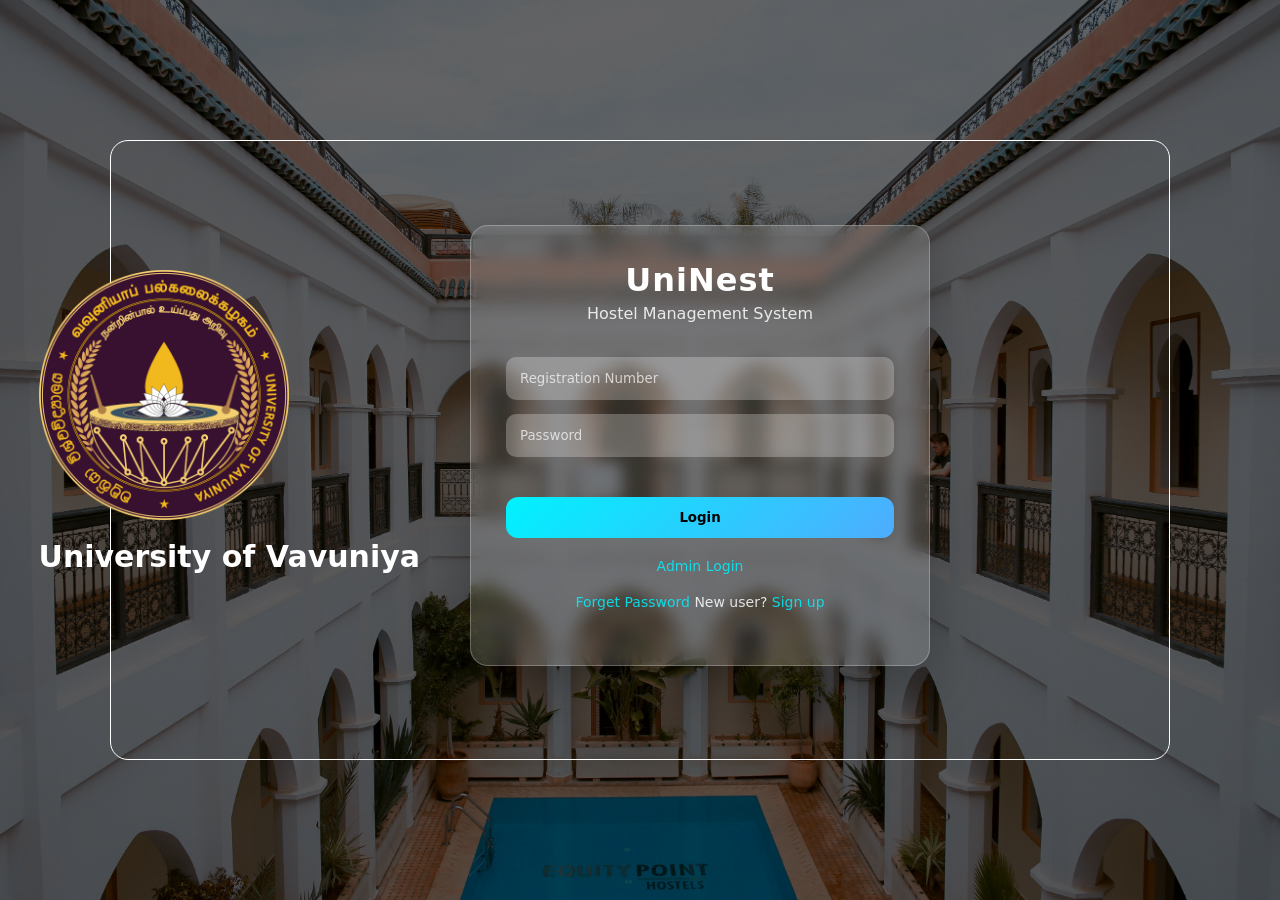
<file: index.html>
<!DOCTYPE html>
<html lang="en">
<head>
<meta charset="UTF-8">
<title>UniNest Login</title>
<link rel="stylesheet" href="style.css">
</head>
<body class="glass-bg">
<div class="logo2">
    <img src="images/lo.png" class="logo2-size">
    <h2>University of Vavuniya</h2>
</div>
<div class="border1">
<div class="auth-box">
    <h1>UniNest</h1>
    <p>Hostel Management System</p>

    <form id="loginForm">
        <input type="text" id="regno" placeholder="Registration Number">
        <input type="password" id="password" placeholder="Password">
        <p class="error" id="loginError"></p>
        <button type="submit">Login</button>
        <p class="switch" style="margin-top: 20px;">
    <a href="admin_login.html">Admin Login</a>
</p>
    </form>

    <p class="switch">
    <a href="forget.html">Forget Password    </a>   New user? <a href="register.html">Sign up</a>
    </p>
    </div>
</div>

<script src="script.js"></script>
</body>
</html>
</file>
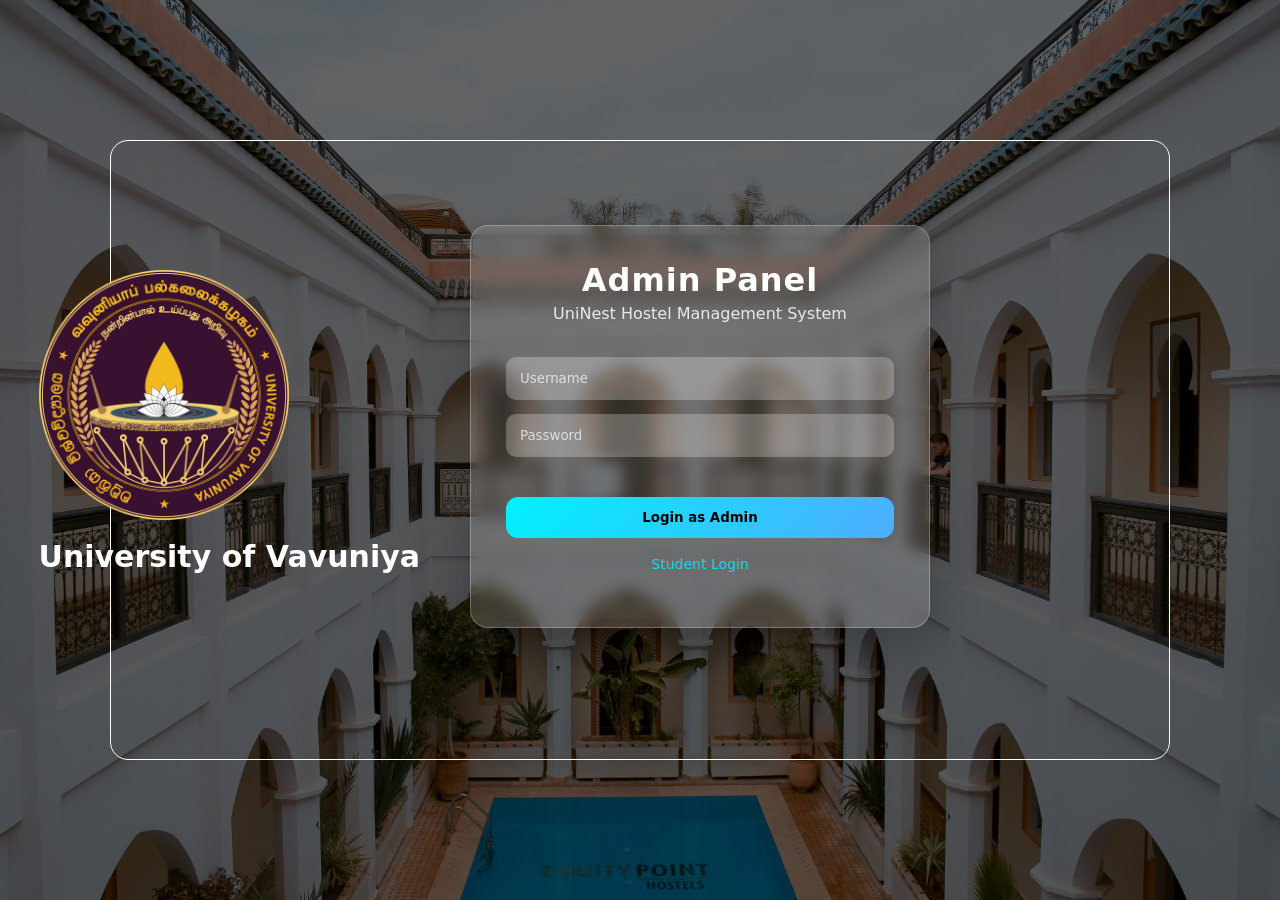
<file: admin_login.html>
<!DOCTYPE html>
<html lang="en">
<head>
<meta charset="UTF-8">
<title>Admin Login - UniNest</title>
<link rel="stylesheet" href="style.css">
</head>
<body class="glass-bg">
<div class="logo2">
    <img src="images/lo.png" class="logo2-size">
    <h2>University of Vavuniya</h2>
</div>
<div class="border1">
<div class="auth-box">
    <h1>Admin Panel</h1>
    <p>UniNest Hostel Management System</p>

    <form id="adminLoginForm">
        <input type="text" id="username" placeholder="Username" required>
        <input type="password" id="password" placeholder="Password" required>
        <p class="error" id="loginError"></p>
        <button type="submit">Login as Admin</button>
    </form>

    <p class="switch">
        <a href="index.html">Student Login</a>
    </p>
</div>
</div>
<script>
document.addEventListener('DOMContentLoaded', function() {
    const adminLoginForm = document.getElementById("adminLoginForm");
    if (adminLoginForm) {
        adminLoginForm.addEventListener("submit", async e => {
            e.preventDefault();
            const username = document.getElementById("username").value;
            const password = document.getElementById("password").value;
            const err = document.getElementById("loginError");

            if (!username || !password) {
                err.textContent = "All fields are required";
                return;
            }

            try {
                const response = await fetch('auth/admin_login.php', {
                    method: 'POST',
                    headers: {
                        'Content-Type': 'application/json',
                    },
                    body: JSON.stringify({
                        username: username,
                        password: password
                    })
                });

                const data = await response.json();
                
                if (data.success) {
                    window.location.href = data.redirect;
                } else {
                    err.textContent = data.message;
                }
            } catch (error) {
                err.textContent = "Network error. Please try again.";
            }
        });
    }
});
</script>
<script src="script.js"></script>
</body>
</html>
</file>
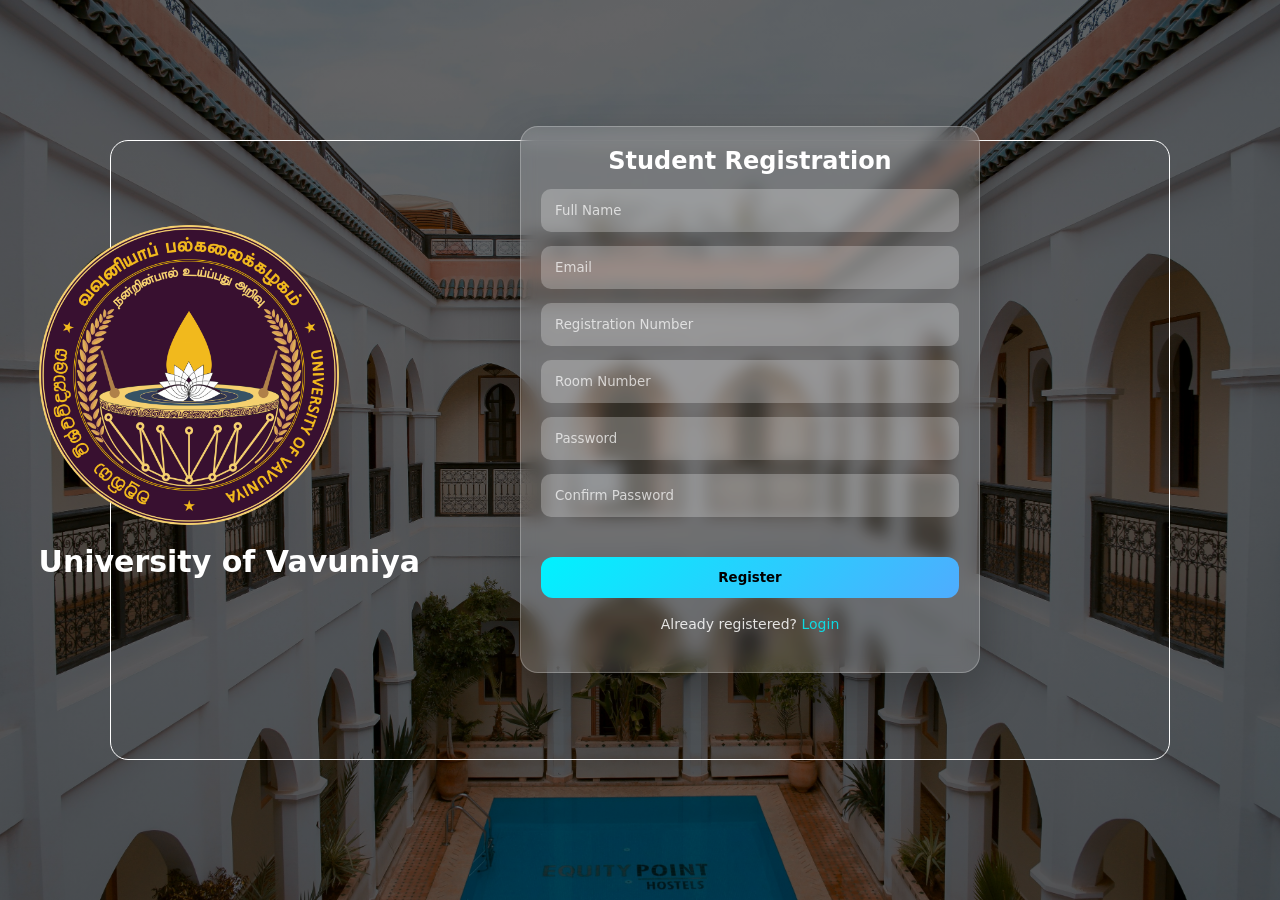
<file: register.html>
<!DOCTYPE html>
<html lang="en">
<head>
<meta charset="UTF-8">
<title>Register - UniNest</title>
<link rel="stylesheet" href="style.css">
</head>
<body class="glass-bg">
    <div class="border1">
<div class="logo3">
    <img src="images\lo.png" class="logo3-size">
    <h2>University of Vavuniya</h2>
</div>
<div class="auth-box2">
    <h2>Student Registration</h2>

    <form id="registerForm">
        <input type="text" id="name" placeholder="Full Name">
        <input type="email" id="email" placeholder="Email">
        <input type="text" id="regno" placeholder="Registration Number">
        <input type="text" id="room" placeholder="Room Number">
        <input type="password" id="pass" placeholder="Password">
        <input type="password" id="cpass" placeholder="Confirm Password">
        <p class="error" id="regError"></p>
        <button type="submit">Register</button>
    </form>

    <p class="switch">
        Already registered? <a href="index.html">Login</a>
    </p>
</div>
</div>

<script src="script.js"></script>
</body>
</html>
</file>
<file: style.css>
* {
    box-sizing: border-box;
    margin: 0;
    padding: 0;
    font-family: 'Segoe UI', system-ui, sans-serif;
}


:root {
    --glass-bg: rgba(255, 255, 255, 0.15);
    --glass-border: rgba(255, 255, 255, 0.25);
    --accent: #00f2fe;
    --accent-dark: #4facfe;
    --danger: #ff6b6b;
    --text-light: #ffffff;
}


html, body {
    height: 100%;
    margin: 0;
}

.glass-bg {
    min-height: 100vh;
    background:
        linear-gradient(rgba(0,0,0,0.6), rgba(0,0,0,0.6)),
        url("images/hostel-bg.jpg");
    background-size: cover;
    background-position: center;
    background-repeat: no-repeat;

    display: flex;
    align-items: center;
    justify-content: center;
}

.glass-bg1 {
    min-height: 100vh;
    background:
        linear-gradient(rgba(0,0,0,0.6), rgba(0,0,0,0.6)),
        url("images/H-bg.jpg");
    background-size: cover;
    background-position: center;
    background-repeat: no-repeat;

    display: flex;
    align-items: center;
    justify-content: center;
}

.logo2{
     position: absolute;
    top: 30%;
    right: 860px;
}
.logo2 h2{
    padding-top: 15px;
    padding-right: -15px;
     color: white;
     font-size: 30px;
     
     
}
.logo2-size{
    width: 250px;
   
}

.border{
     width: 1060px;
     height: 350px;
    border-radius: 18px;
    border: 1px solid;
    border-color: white;
}
.border1{
     width: 1060px;
     height: 620px;
    border-radius: 18px;
    border: 1px solid;
    border-color: white;
}


.auth-box {
    position: absolute;
    top: 25%;
    right: 350px;
    width: 460px;
    padding: 35px;
    background: var(--glass-bg);
    backdrop-filter: blur(8px);
    border-radius: 18px;
    border: 1px solid var(--glass-border);
    color: var(--text-light);
    text-align: center;
    box-shadow: 0 20px 50px rgba(0,0,0,0.25);
    animation: fadeUp 0.6s ease;
    
         /* space from right edge */
    
}


.auth-box h1 {
    letter-spacing: 1px;
    margin-bottom: 5px;
}

.auth-box p {
    opacity: 0.85;
    margin-bottom: 20px;
}

.auth-box input {
    width: 100%;
    padding: 13px;
    margin-top: 14px;
    border-radius: 10px;
    border: 1px solid transparent;
    background: rgba(255,255,255,0.25);
    color: white;
    outline: none;
    transition: 0.3s;
}

.auth-box input::placeholder {
    color: rgba(255,255,255,0.7);
}

.auth-box input:focus {
    border-color: var(--accent);
    background: rgba(255,255,255,0.35);
}

.auth-box button {
    width: 100%;
    margin-top: 20px;
    padding: 13px;
    border-radius: 12px;
    border: none;
    background: linear-gradient(135deg, var(--accent), var(--accent-dark));
    color: #000;
    font-weight: 600;
    cursor: pointer;
    transition: 0.3s;
}

.auth-box button:hover {
    transform: translateY(-2px);
    box-shadow: 0 10px 25px rgba(0,0,0,0.25);
}
.auth-box2 {
    position: absolute;
    top: 14%;
    right: 300px;
    width: 460px;
    padding: 20px;
    background: var(--glass-bg);
    backdrop-filter: blur(8px);
    border-radius: 18px;
    border: 1px solid var(--glass-border);
    color: var(--text-light);
    text-align: center;
    box-shadow: 0 20px 50px rgba(0,0,0,0.25);
    animation: fadeUp 0.6s ease;
    
         /* space from right edge */
    
}


.auth-box2 h1 {
    letter-spacing: 1px;
    margin-bottom: 5px;
}

.auth-box2 p {
    opacity: 0.85;
    margin-bottom: 20px;
}

.auth-box2 input {
    width: 100%;
    padding: 13px;
    margin-top: 14px;
    border-radius: 10px;
    border: 1px solid transparent;
    background: rgba(255,255,255,0.25);
    color: white;
    outline: none;
    transition: 0.3s;
}

.auth-box2 input::placeholder {
    color: rgba(255,255,255,0.7);
}

.auth-box2 input:focus {
    border-color: var(--accent);
    background: rgba(255,255,255,0.35);
}

.auth-box2 button {
    width: 100%;
    margin-top: 20px;
    padding: 13px;
    border-radius: 12px;
    border: none;
    background: linear-gradient(135deg, var(--accent), var(--accent-dark));
    color: #000;
    font-weight: 600;
    cursor: pointer;
    transition: 0.3s;
}

.auth-box2 button:hover {
    transform: translateY(-2px);
    box-shadow: 0 10px 25px rgba(0,0,0,0.25);
}

.logo3{
     position: absolute;
    top: 25%;
    right: 860px;
}
.logo3 h2{
    padding-top: 15px;
    padding-right: -15px;
     color: white;
     font-size: 30px;
     
     
}
.logo3-size{
    width: 300px;
   
}
.switch {
    margin-top: 18px;
    font-size: 14px;
}

.switch a {
    color: var(--accent);
    text-decoration: none;
    font-weight: 500;
}


.error {
    color: var(--danger);
    font-size: 14px;
    margin-top: 10px;
    animation: shake 0.4s;
}


.layout {
    display: flex;
    width: 100%;
    min-height: 100vh;
}


.sidebar {
    width: 240px;
    background: rgba(0,0,0,0.35);
    backdrop-filter: blur(px);
    padding: 25px 15px;
    color: white;
    border-right: 1px solid rgba(167, 128, 128, 0.15);
    overflow-y: auto;
}

.sidebar h2 {
    text-align: center;
    margin-bottom: 25px;
    letter-spacing: 1px;
}

.sidebar ul {
    list-style: none;
}

.sidebar li {
    padding: 14px 16px;
    border-radius: 12px;
    margin-bottom: 8px;
    cursor: pointer;
    transition: 0.3s;
}
.sidebar li.active {
    background: linear-gradient(135deg, #788486, #8eb0b4);
    color: #000;
    font-weight: 600;
    box-shadow: 0 6px 15px rgba(102, 109, 110, 0.4);
}

.sidebar li:hover {
    background: rgba(255,255,255,0.2);
    transform: translateX(6px);
    
}


.content {
    flex: 1;
    padding: 35px;
    color: var(--text-light);
    overflow-y: auto;
}


.section {
    display: none;
    animation: fadeUp 0.4s ease;
}

.section.active {
    display: block;
}


.cards {
    display: grid;
    grid-template-columns: repeat(auto-fit, minmax(180px, 1fr));
    gap: 50px;
    margin-top: 5px;
}

.card {

    background: var(--glass-bg);
    border: 1px solid var(--glass-border);
    backdrop-filter: blur(12px);
    padding: 80px;
    border-radius: 15px;
    text-align: center;
    transition: 0.3s;
}

.card:hover {
    transform: translateY(-8px) scale(1.02);
    box-shadow: 0 15px 40px rgba(0,0,0,0.3);
}


table {
    width: 100%;
    margin-top: 25px;
    border-collapse: collapse;
    background: var(--glass-bg);
    backdrop-filter: blur(12px);
    border-radius: 14px;
    overflow: hidden;
}

th, td {
    padding: 14px;
    text-align: left;
}

th {
    background: rgba(255,255,255,0.25);
    font-weight: 600;
}

tr {
    transition: 0.3s;
}

tr:hover {
    background: rgba(255,255,255,0.15);
}


input, textarea, select {
    background: rgba(255,255,255,0.25);
    border: 1px solid transparent;
    color: white;
    padding: 12px;
    border-radius: 10px;
    outline: none;
    transition: 0.3s;
}

input:focus, textarea:focus {
    border-color: var(--accent);
    background: rgba(255,255,255,0.35);
}

.btn-danger {
    background: var(--danger);
    border: none;
    color: white;
    padding: 10px 16px;
    border-radius: 10px;
    cursor: pointer;
}


@keyframes fadeUp {
    from { opacity: 0; transform: translateY(20px); }
    to { opacity: 1; transform: translateY(0); }
}

@keyframes shake {
    0% { transform: translateX(0); }
    25% { transform: translateX(-4px); }
    50% { transform: translateX(4px); }
    75% { transform: translateX(-4px); }
    100% { transform: translateX(0); }
}


@media (max-width: 768px) {
    .layout {
        flex-direction: column;
    }

    .sidebar {
        width: 100%;
        display: flex;
        overflow-x: auto;
    }

    .sidebar ul {
        display: flex;
        gap: 10px;
    }

    .sidebar li {
        white-space: nowrap;
    }
}


.logo-container {
    text-align: center;
    margin-top: 120px;
}

.logo {
    width: 120px;
}
/* Room Slider Styles */
.rooms-slider-container {
    margin-top: 30px;
    padding: 20px;
    background: rgba(255, 255, 255, 0.05);
    border-radius: 15px;
    backdrop-filter: blur(10px);
}

.slider-header {
    display: flex;
    justify-content: space-between;
    align-items: center;
    margin-bottom: 20px;
}

.slider-title {
    font-size: 24px;
    color: var(--accent);
}

.slider-controls {
    display: flex;
    gap: 10px;
}

.slider-btn {
    background: rgba(255, 255, 255, 0.1);
    border: 1px solid var(--glass-border);
    color: white;
    width: 40px;
    height: 40px;
    border-radius: 50%;
    cursor: pointer;
    display: flex;
    align-items: center;
    justify-content: center;
    transition: 0.3s;
}

.slider-btn:hover {
    background: var(--accent);
    color: #000;
    transform: scale(1.1);
}

.rooms-slider {
    display: flex;
    gap: 15px;
    overflow-x: auto;
    padding: 10px;
    scroll-behavior: smooth;
    scrollbar-width: thin;
    scrollbar-color: var(--accent) rgba(255, 255, 255, 0.1);
}

.rooms-slider::-webkit-scrollbar {
    height: 8px;
}

.rooms-slider::-webkit-scrollbar-track {
    background: rgba(255, 255, 255, 0.1);
    border-radius: 4px;
}

.rooms-slider::-webkit-scrollbar-thumb {
    background: var(--accent);
    border-radius: 4px;
}

.room-card {
    min-width: 180px;
    background: rgba(255, 255, 255, 0.1);
    border: 1px solid rgba(255, 255, 255, 0.2);
    border-radius: 12px;
    padding: 20px;
    text-align: center;
    transition: all 0.3s ease;
    flex-shrink: 0;
    position: relative;
    overflow: hidden;
}

.room-card::before {
    content: '';
    position: absolute;
    top: 0;
    left: 0;
    right: 0;
    height: 4px;
}

.room-card.available::before {
    background: #00b894; /* Green for available */
}

.room-card.occupied::before {
    background: #e17055; /* Red for occupied */
}

.room-card.maintenance::before {
    background: #fdcb6e; /* Yellow for maintenance */
}

.room-card:hover {
    transform: translateY(-5px);
    box-shadow: 0 10px 25px rgba(0, 0, 0, 0.3);
    background: rgba(255, 255, 255, 0.15);
}

.room-number {
    font-size: 32px;
    font-weight: 700;
    margin-bottom: 10px;
    color: var(--text-light);
}

.room-status {
    display: inline-block;
    padding: 4px 12px;
    border-radius: 20px;
    font-size: 12px;
    font-weight: 600;
    margin-bottom: 15px;
}

.status-available {
    background: rgba(0, 184, 148, 0.2);
    color: #00b894;
    border: 1px solid rgba(0, 184, 148, 0.3);
}

.status-occupied {
    background: rgba(225, 112, 85, 0.2);
    color: #e17055;
    border: 1px solid rgba(225, 112, 85, 0.3);
}

.status-maintenance {
    background: rgba(253, 203, 110, 0.2);
    color: #fdcb6e;
    border: 1px solid rgba(253, 203, 110, 0.3);
}

.room-details {
    font-size: 14px;
    opacity: 0.8;
    margin-bottom: 5px;
}

.room-occupancy {
    margin-top: 15px;
    padding-top: 10px;
    border-top: 1px solid rgba(255, 255, 255, 0.1);
}

.occupancy-bar {
    height: 6px;
    background: rgba(255, 255, 255, 0.1);
    border-radius: 3px;
    margin-top: 5px;
    overflow: hidden;
}

.occupancy-fill {
    height: 100%;
    border-radius: 3px;
    transition: width 0.3s ease;
}

.occupancy-low {
    background: #00b894; /* Green for low occupancy */
}

.occupancy-medium {
    background: #fdcb6e; /* Yellow for medium occupancy */
}

.occupancy-high {
    background: #e17055; /* Red for high occupancy */
}

.room-actions {
    margin-top: 15px;
}

.action-btn {
    background: rgba(255, 255, 255, 0.1);
    border: 1px solid rgba(255, 255, 255, 0.2);
    color: white;
    padding: 8px 15px;
    border-radius: 6px;
    font-size: 12px;
    cursor: pointer;
    transition: 0.3s;
    margin: 0 5px;
}

.action-btn:hover {
    background: var(--accent);
    color: #000;
}

/* Floor Filter */
.floor-filter {
    display: flex;
    gap: 10px;
    margin-bottom: 20px;
    flex-wrap: wrap;
}

.filter-btn {
    background: rgba(255, 255, 255, 0.1);
    border: 1px solid rgba(255, 255, 255, 0.2);
    color: white;
    padding: 8px 20px;
    border-radius: 20px;
    cursor: pointer;
    transition: 0.3s;
}

.filter-btn:hover,
.filter-btn.active {
    background: var(--accent);
    color: #000;
    border-color: var(--accent);
}

/* Statistics Bar */
.rooms-statistics {
    display: grid;
    grid-template-columns: repeat(4, 1fr);
    gap: 15px;
    margin-bottom: 20px;
}

.stat-card {
    background: rgba(255, 255, 255, 0.05);
    padding: 15px;
    border-radius: 10px;
    text-align: center;
}

.stat-value {
    font-size: 28px;
    font-weight: 700;
    margin: 5px 0;
}

.stat-available {
    color: #00b894;
}

.stat-occupied {
    color: #e17055;
}

.stat-maintenance {
    color: #fdcb6e;
}

.stat-vacant {
    color: #4facfe;
}

/* Responsive Design */
@media (max-width: 768px) {
    .room-card {
        min-width: 160px;
    }
    
    .rooms-statistics {
        grid-template-columns: repeat(2, 1fr);
    }
    
    .slider-header {
        flex-direction: column;
        gap: 15px;
        align-items: flex-start;
    }
}

@media (max-width: 480px) {
    .room-card {
        min-width: 140px;
        padding: 15px;
    }
    
    .rooms-statistics {
        grid-template-columns: 1fr;
    }
}

/* Add to style.css */
.complaint-status {
    display: inline-block;
    padding: 4px 12px;
    border-radius: 20px;
    font-size: 12px;
    font-weight: 600;
    margin-left: 10px;
}

.status-pending {
    background: rgba(253, 203, 110, 0.2);
    color: #fdcb6e;
    border: 1px solid rgba(253, 203, 110, 0.3);
}

.status-in-progress {
    background: rgba(0, 184, 148, 0.2);
    color: #00b894;
    border: 1px solid rgba(0, 184, 148, 0.3);
}

.status-resolved {
    background: rgba(79, 172, 254, 0.2);
    color: #4facfe;
    border: 1px solid rgba(79, 172, 254, 0.3);
}

.complaint-item {
    background: var(--glass-bg);
    border: 1px solid var(--glass-border);
    backdrop-filter: blur(12px);
    padding: 20px;
    border-radius: 12px;
    margin-bottom: 15px;
    transition: 0.3s;
}

.complaint-item:hover {
    transform: translateY(-2px);
    box-shadow: 0 10px 25px rgba(0,0,0,0.2);
}

.complaint-header {
    display: flex;
    justify-content: space-between;
    align-items: flex-start;
    margin-bottom: 10px;
}

.complaint-date {
    font-size: 12px;
    opacity: 0.7;
    margin-top: 5px;
}
</file>
